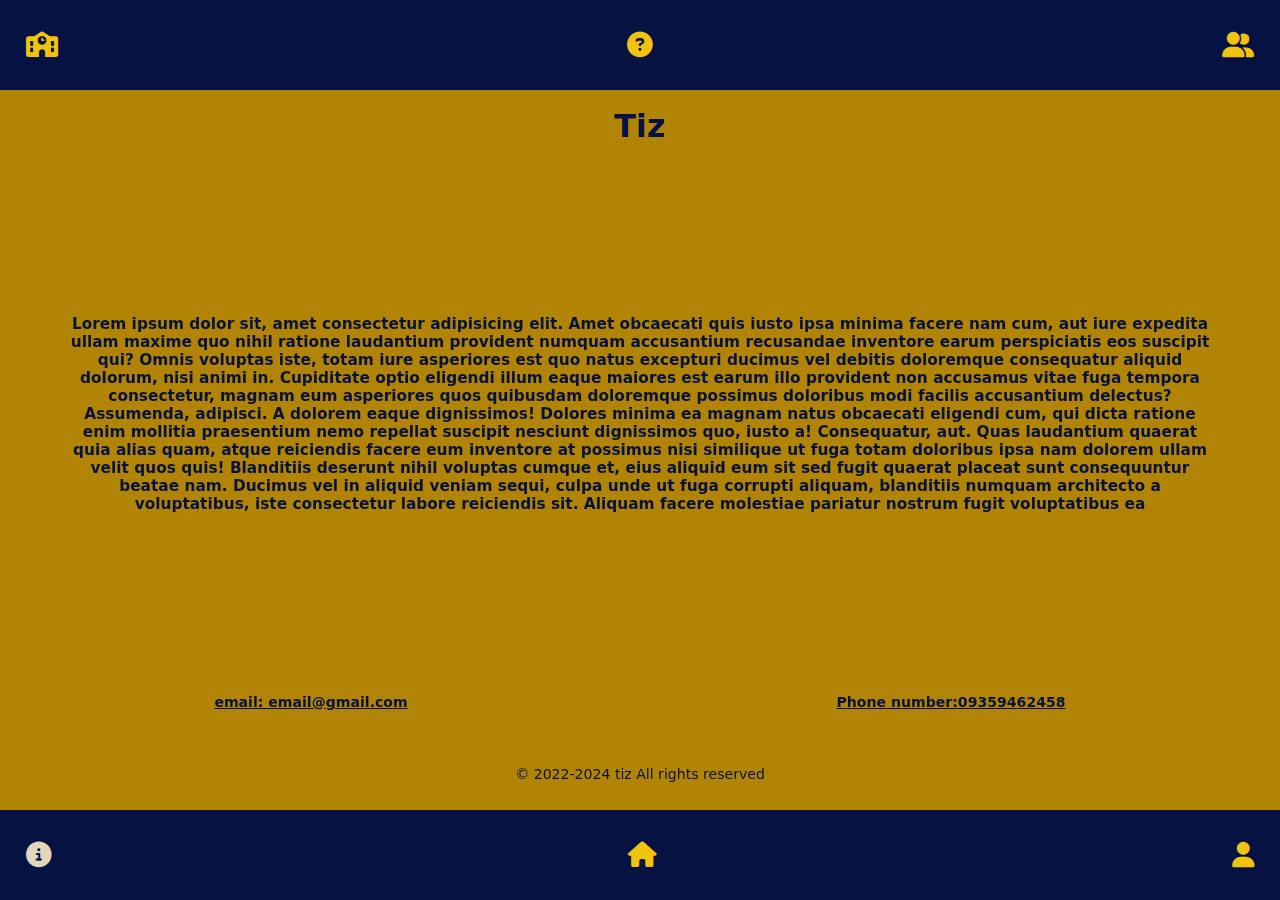
<file: assets/main/about/about.html>
<!DOCTYPE html>
<html lang="en">
<head>
    <meta charset="UTF-8">
    <meta name="viewport" content="width=device-width, initial-scale=1.0">
    <title>Tiz</title>
    <link rel="stylesheet" href="./style/about.css">
    
    <link rel="stylesheet" href="https://cdnjs.cloudflare.com/ajax/libs/font-awesome/6.5.2/css/all.min.css">
</head>
<body>
    <div class="gridContainer">
        <header>
            <nav>
                <li><i class="fa fa-school a"></i></li>
                <li><i class="fas fa-question-circle a"></i></li>
                <li><i class="fa fa-user-group a"></i></li>
            </nav>
        </header>
        <main>
            <h4>Tiz</h4>
            <p>Lorem ipsum dolor sit, amet consectetur adipisicing elit. Amet obcaecati quis iusto ipsa minima facere nam cum, aut iure expedita ullam maxime quo nihil ratione laudantium provident numquam accusantium recusandae inventore earum perspiciatis eos suscipit qui? Omnis voluptas iste, totam iure asperiores est quo natus excepturi ducimus vel debitis doloremque consequatur aliquid dolorum, nisi animi in. Cupiditate optio eligendi illum eaque maiores est earum illo provident non accusamus vitae fuga tempora consectetur, magnam eum asperiores quos quibusdam doloremque possimus doloribus modi facilis accusantium delectus? Assumenda, adipisci. A dolorem eaque dignissimos! Dolores minima ea magnam natus obcaecati eligendi cum, qui dicta ratione enim mollitia praesentium nemo repellat suscipit nesciunt dignissimos quo, iusto a! Consequatur, aut. Quas laudantium quaerat quia alias quam, atque reiciendis facere eum inventore at possimus nisi similique ut fuga totam doloribus ipsa nam dolorem ullam velit quos quis! Blanditiis deserunt nihil voluptas cumque et, eius aliquid eum sit sed fugit quaerat placeat sunt consequuntur beatae nam. Ducimus vel in aliquid veniam sequi, culpa unde ut fuga corrupti aliquam, blanditiis numquam architecto a voluptatibus, iste consectetur labore reiciendis sit. Aliquam facere molestiae pariatur nostrum fugit voluptatibus ea </p>
            <div>
                <button><a href="mailto:ahs63590@gmail.com">email: email@gmail.com</a></button>
                <button><a href="tel:+0999999999">Phone number:09359462458</a></button>
            </div>
            <span>© 2022-2024 tiz All rights reserved </span>
        </main>
        <footer>
            <nav>
                <li><i class="fa-solid fa-circle-info a"></i></li>
                <li><i class="fa-solid fa-home a"></i></li>
                <li><i class="fa-solid fa-user a"></i></li>
            </nav>
        </footer>
    </div>
    <script src="./script/about.js"></script>
</body>
</html>
</file>
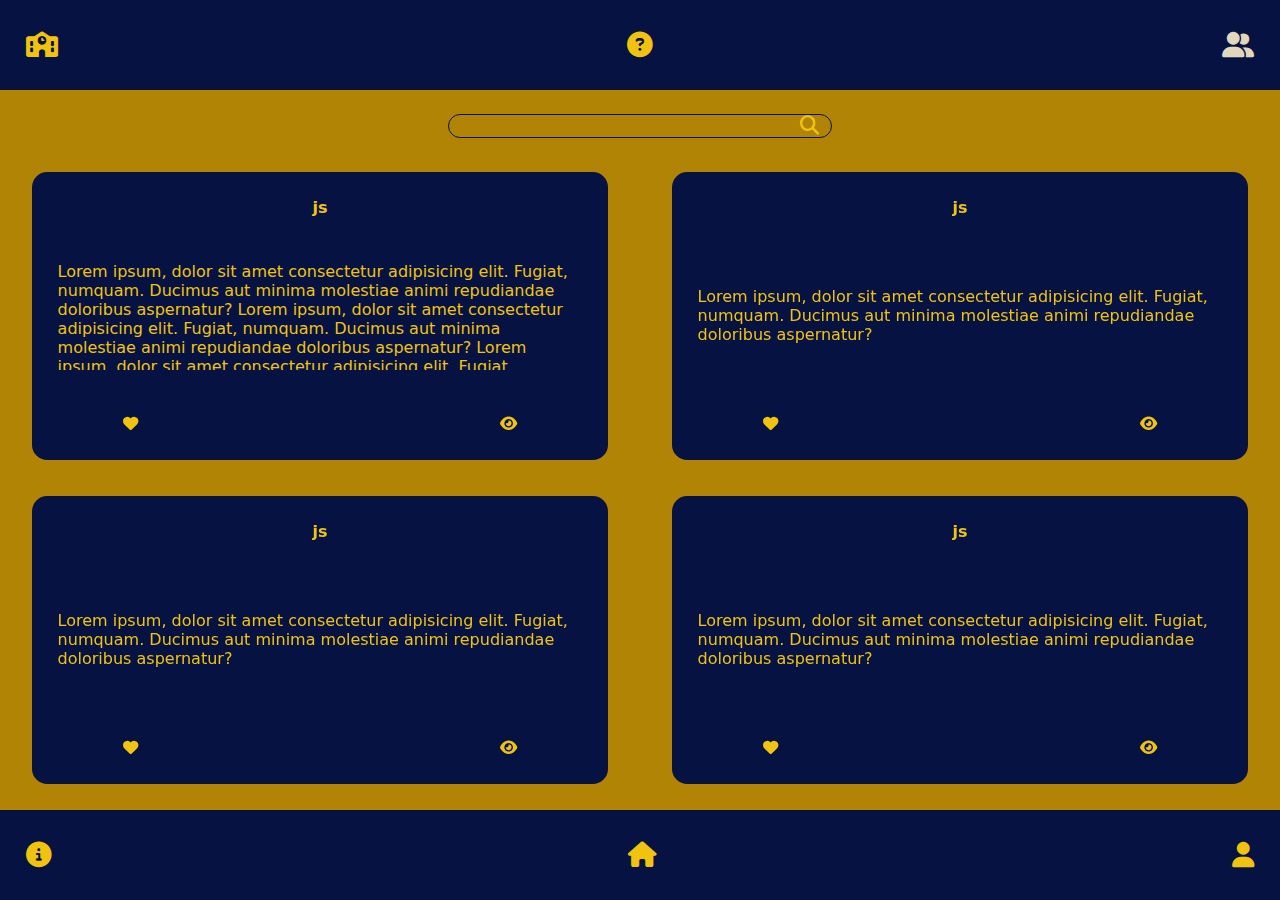
<file: assets/main/forum/forum.html>
<!DOCTYPE html>
<html lang="en">
<head>
    <meta charset="UTF-8">
    <meta name="viewport" content="width=device-width, initial-scale=1.0">
    <title>Tiz</title>
    <link rel="stylesheet" href="style/forum.css">
    <link rel="stylesheet" href="../../reset.css">
    <link rel="stylesheet" href="https://cdnjs.cloudflare.com/ajax/libs/font-awesome/6.5.2/css/all.min.css">
</head>
<body>
    <div class="gridContainer">
        <header>
            <nav>
                <li><i class="fa fa-school a"></i></li>
                <li><i class="fas fa-question-circle a"></i></li>
                <li><i class="fa fa-user-group a"></i></li>
            </nav>
        </header>
        <main>
            <div class="forumHead">
                <input type="text" spellcheck="false">
                <i class="fa fa-search"></i>
            </div >
            <div class="forumMain">
                <div class="qustCont">
                    <div class="qust">
                        <div class="QHeade">
                            <h4>js</h4>
                        </div>
                        <div class="QBody">
                            
                            <span>
                                Lorem ipsum, dolor sit amet consectetur adipisicing elit. Fugiat, numquam. Ducimus aut minima molestiae animi repudiandae doloribus aspernatur?
                                                                Lorem ipsum, dolor sit amet consectetur adipisicing elit. Fugiat, numquam. Ducimus aut minima molestiae animi repudiandae doloribus aspernatur?
                                Lorem ipsum, dolor sit amet consectetur adipisicing elit. Fugiat, numquam. Ducimus aut minima molestiae animi repudiandae doloribus aspernatur?
                                vLorem ipsum, dolor sit amet consectetur adipisicing elit. Fugiat, numquam. Ducimus aut minima molestiae animi repudiandae doloribus aspernatur?
                                Lorem ipsum, dolor sit amet consectetur adipisicing elit. Fugiat, numquam. Ducimus aut minima molestiae animi repudiandae doloribus aspernatur?
                                
                            </span>
                        </div>
                        <div class="QFooter">
                                <i class="fa fa-heart"></i>
                                <i class="fas fa-Message"></i>
                                <i class="fa fa-eye"></i>
                        </div>
                    </div>
                    <div class="qust">
                        <div class="QHeade">
                            <h4>js</h4>
                        </div>
                        <div class="QBody">
                            
                            <span>
                                Lorem ipsum, dolor sit amet consectetur adipisicing elit. Fugiat, numquam. Ducimus aut minima molestiae animi repudiandae doloribus aspernatur?
                            </span>
                        </div>
                        <div class="QFooter">
                                <i class="fa fa-heart"></i>
                                <i class="fas fa-Message"></i>
                                <i class="fa fa-eye"></i>
                        </div>
                    </div>
                    <div class="qust">
                        <div class="QHeade">
                            <h4>js</h4>
                        </div>
                        <div class="QBody">
                            
                            <span>
                                Lorem ipsum, dolor sit amet consectetur adipisicing elit. Fugiat, numquam. Ducimus aut minima molestiae animi repudiandae doloribus aspernatur?
                            </span>
                        </div>
                        <div class="QFooter">
                                <i class="fa fa-heart"></i>
                                <i class="fas fa-Message"></i>
                                <i class="fa fa-eye"></i>
                        </div>
                    </div>
                    <div class="qust">
                        <div class="QHeade">
                            <h4>js</h4>
                        </div>
                        <div class="QBody">
                            
                            <span>
                                Lorem ipsum, dolor sit amet consectetur adipisicing elit. Fugiat, numquam. Ducimus aut minima molestiae animi repudiandae doloribus aspernatur?
                            </span>
                        </div>
                        <div class="QFooter">
                                <i class="fa fa-heart"></i>
                                <i class="fas fa-Message"></i>
                                <i class="fa fa-eye"></i>
                        </div>
                    </div>
                </div>
                <div class="qustCont">
                    <div class="qust">
                        <div class="QHeade">
                            <h4>js</h4>
                        </div>
                        <div class="QBody">
                            
                            <span>
                                Lorem ipsum, dolor sit amet consectetur adipisicing elit. Fugiat, numquam. Ducimus aut minima molestiae animi repudiandae doloribus aspernatur?
                            </span>
                        </div>
                        <div class="QFooter">
                                <i class="fa fa-heart"></i>
                                <i class="fas fa-Message"></i>
                                <i class="fa fa-eye"></i>
                        </div>
                    </div>
                    <div class="qust">
                        <div class="QHeade">
                            <h4>js</h4>
                        </div>
                        <div class="QBody">
                            
                            <span>
                                Lorem ipsum, dolor sit amet consectetur adipisicing elit. Fugiat, numquam. Ducimus aut minima molestiae animi repudiandae doloribus aspernatur?
                            </span>
                        </div>
                        <div class="QFooter">
                                <i class="fa fa-heart"></i>
                                <i class="fas fa-Message"></i>
                                <i class="fa fa-eye"></i>
                        </div>
                    </div>
                    <div class="qust">
                        <div class="QHeade">
                            <h4>js</h4>
                        </div>
                        <div class="QBody">
                            
                            <span>
                                Lorem ipsum, dolor sit amet consectetur adipisicing elit. Fugiat, numquam. Ducimus aut minima molestiae animi repudiandae doloribus aspernatur?
                            </span>
                        </div>
                        <div class="QFooter">
                                <i class="fa fa-heart"></i>
                                <i class="fas fa-Message"></i>
                                <i class="fa fa-eye"></i>
                        </div>
                    </div>
                    <div class="qust">
                        <div class="QHeade">
                            <h4>js</h4>
                        </div>
                        <div class="QBody">
                            
                            <span>
                                
    vLorem ipsum, dolor sit amet consectetur adipisicing elit. Fugiat, numquam. Ducimus aut minima molestiae animi repudiandae doloribus aspernatur?

                            </span>
                        </div>
                        <div class="QFooter">
                                <i class="fa fa-heart"></i>
                                <i class="fas fa-Message"></i>
                                <i class="fa fa-eye"></i>
                        </div>
                    </div>
                </div>
            </div>
        </main>
        <footer>
            <nav>
                <li><i class="fa-solid fa-circle-info a"></i></li>
                <li><i class="fa-solid fa-home a"></i></li>
                <li><i class="fa-solid fa-user a"></i></li>
            </nav>
        </footer>
    </div>     
    <script src="./script/forum.js"></script>
</body>
</html>
</file>
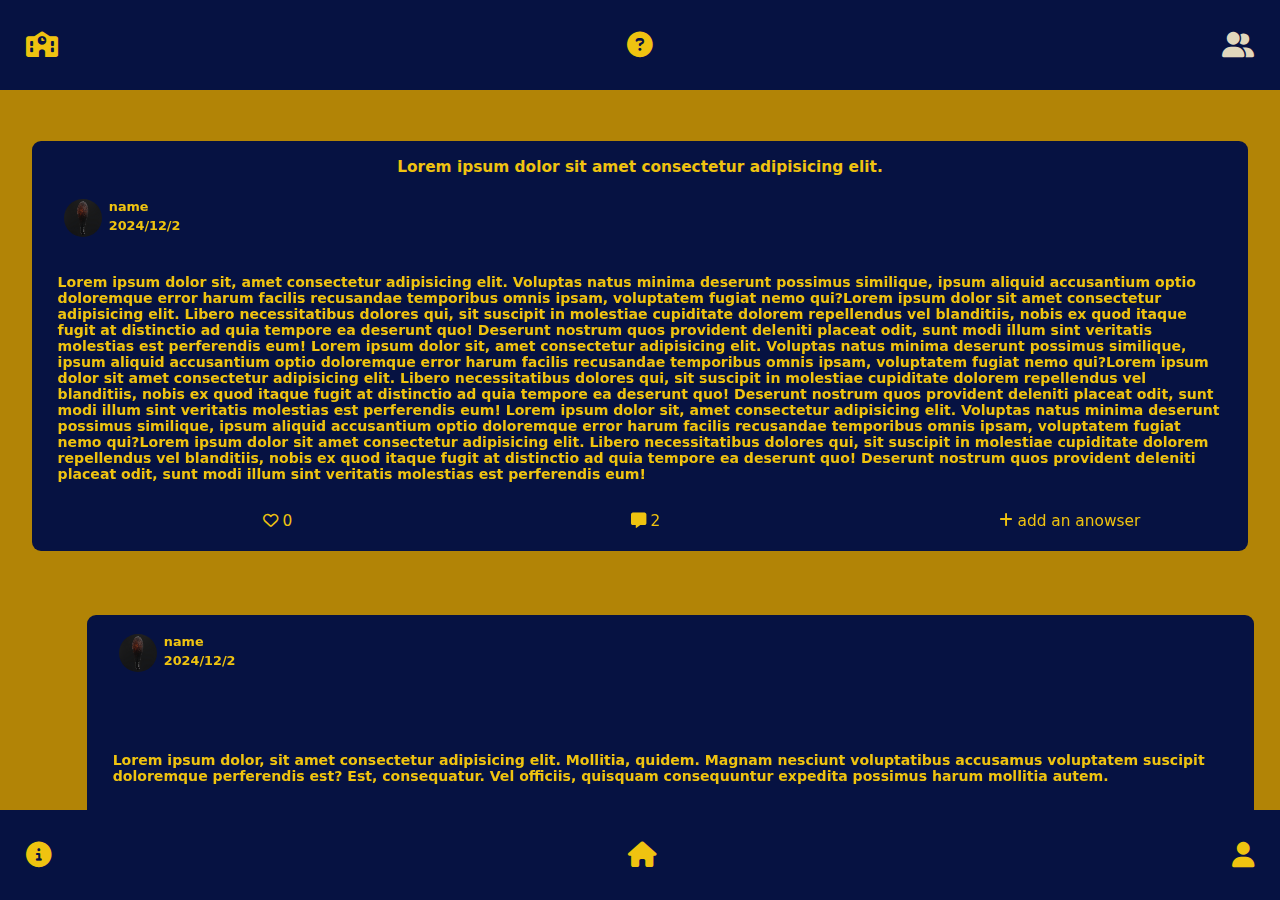
<file: assets/main/forum/forumQ.html>
<!DOCTYPE html>
<html lang="en">
<head>
    <meta charset="UTF-8">
    <meta name="viewport" content="width=device-width, initial-scale=1.0">
    <title>Tiz</title>
    <link rel="stylesheet" href="style/forumQ.css">
    <link rel="stylesheet" href="../../reset.css">
    <link rel="stylesheet" href="https://cdnjs.cloudflare.com/ajax/libs/font-awesome/6.5.2/css/all.min.css">
</head>
<body>
    <div class="gridContainer">
        <header>
            <nav>
                <li><i class="fa fa-school a"></i></li>
                <li><i class="fas fa-question-circle a"></i></li>
                <li><i class="fa fa-user-group a"></i></li>
            </nav>
        </header>
        <main> 
            <div class="qustCon">
                <div class="qustHead">
                    <div class="title">
                        Lorem ipsum dolor sit amet consectetur adipisicing elit.
                    </div>
                    <div class="prof">
                        <img src="../../static/pexels-rostislav-uzunov-5269530.jpg" alt="Profile pick">
                        <div>
                            <span class="name">name</span>
                            <span class="date">2024/12/2</span>
                        </div>
                    </div>
                </div>
                <div class="qustMain">
                    Lorem ipsum dolor sit, amet consectetur adipisicing elit. Voluptas natus minima deserunt possimus similique, ipsum aliquid accusantium optio doloremque error harum facilis recusandae temporibus omnis ipsam, voluptatem fugiat nemo qui?Lorem ipsum dolor sit amet consectetur adipisicing elit. Libero necessitatibus dolores qui, sit suscipit in molestiae cupiditate dolorem repellendus vel blanditiis, nobis ex quod itaque fugit at distinctio ad quia tempore ea deserunt quo! Deserunt nostrum quos provident deleniti placeat odit, sunt modi illum sint veritatis molestias est perferendis eum!
                    Lorem ipsum dolor sit, amet consectetur adipisicing elit. Voluptas natus minima deserunt possimus similique, ipsum aliquid accusantium optio doloremque error harum facilis recusandae temporibus omnis ipsam, voluptatem fugiat nemo qui?Lorem ipsum dolor sit amet consectetur adipisicing elit. Libero necessitatibus dolores qui, sit suscipit in molestiae cupiditate dolorem repellendus vel blanditiis, nobis ex quod itaque fugit at distinctio ad quia tempore ea deserunt quo! Deserunt nostrum quos provident deleniti placeat odit, sunt modi illum sint veritatis molestias est perferendis eum!
                    Lorem ipsum dolor sit, amet consectetur adipisicing elit. Voluptas natus minima deserunt possimus similique, ipsum aliquid accusantium optio doloremque error harum facilis recusandae temporibus omnis ipsam, voluptatem fugiat nemo qui?Lorem ipsum dolor sit amet consectetur adipisicing elit. Libero necessitatibus dolores qui, sit suscipit in molestiae cupiditate dolorem repellendus vel blanditiis, nobis ex quod itaque fugit at distinctio ad quia tempore ea deserunt quo! Deserunt nostrum quos provident deleniti placeat odit, sunt modi illum sint veritatis molestias est perferendis eum!
                </div>
                <div class="qustFooter">
                    <div>
                        <div>
                            <i class="far fa-heart"></i>
                            <span class="likcCount">0</span>
                        </div>                        
                    </div>
                    <div>
                        <div>
                            <i class="fa fa-message"></i>
                            <span class="messageCount">2</span>
                        </div>
                    </div>
                    <div>
                        <div>
                            <i class="fa fa-plus addNew" ></i>
                            <span  class="addNew">add an anowser</span>
                        </div>
                    </div>
                </div>
            </div>
            <div class="anowsers">
                <div class="anowCon">
                    <div class="anowHead">  
                        <div class="prof">
                            <img src="../../static/pexels-rostislav-uzunov-5269530.jpg" alt="Profile pick">
                            <div>
                                <span class="name">name</span>
                                <span class="date">2024/12/2</span>
                            </div>
                            
                        </div>
                    </div>
                    <div class="anowMain">
                        Lorem ipsum dolor, sit amet consectetur adipisicing elit. Mollitia, quidem. Magnam nesciunt voluptatibus accusamus voluptatem suscipit doloremque perferendis est? Est, consequatur. Vel officiis, quisquam consequuntur expedita possimus harum mollitia autem.
                    </div>
                    <div class="anowFooter">
                        <i class="far fa-heart"></i>
                        <span class="likcCount">0</span>
                    </div>
                </div>
                <div class="anowCon">
                    <div class="anowHead">  
                        <div class="prof">
                            <img src="../../static/pexels-rostislav-uzunov-5269530.jpg" alt="Profile pick">
                            <div>
                                <span class="name">name</span>
                                <span class="date">2024/12/2</span>
                            </div>                            
                        </div>
                    </div>
                    <div class="anowMain">
                        Lorem ipsum dolor, sit amet consectetur adipisicing elit. Mollitia, quidem. Magnam nesciunt voluptatibus accusamus voluptatem suscipit doloremque perferendis est? Est, consequatur. Vel officiis, quisquam consequuntur expedita possimus harum mollitia autem.
                        Lorem ipsum dolor, sit amet consectetur adipisicing elit. Mollitia, quidem. Magnam nesciunt voluptatibus accusamus voluptatem suscipit doloremque perferendis est? Est, consequatur. Vel officiis, quisquam consequuntur expedita possimus harum mollitia autem.

                        Lorem ipsum dolor, sit amet consectetur adipisicing elit. Mollitia, quidem. Magnam nesciunt voluptatibus accusamus voluptatem suscipit doloremque perferendis est? Est, consequatur. Vel officiis, quisquam consequuntur expedita possimus harum mollitia autem.
                        Lorem ipsum dolor, sit amet consectetur adipisicing elit. Mollitia, quidem. Magnam nesciunt voluptatibus accusamus voluptatem suscipit doloremque perferendis est? Est, consequatur. Vel officiis, quisquam consequuntur expedita possimus harum mollitia autem.
                    </div>
                    <div class="anowFooter">
                        <i class="far fa-heart"></i>
                        <span class="likcCount">0</span>
                    </div>
                </div>
                
            </div>
        </main>
        <footer>
            <nav>
                <li><i class="fa-solid fa-circle-info a"></i></li>
                <li><i class="fa-solid fa-home a"></i></li>
                <li><i class="fa-solid fa-user a"></i></li>
            </nav>
        </footer>
    </div>
    <div class="newAnow0" id="newAnow">
        <div>
            <i class="fa fa-close"></i>
        </div>
        
        <h4>Type your anowser</h4>
        <textarea id="" aria-atomic="false" placeholder="type..."></textarea>
        <button>Submit</button>
    </div>
    <script src="./script/forumQ.js"></script>
</body>
</html>
</file>
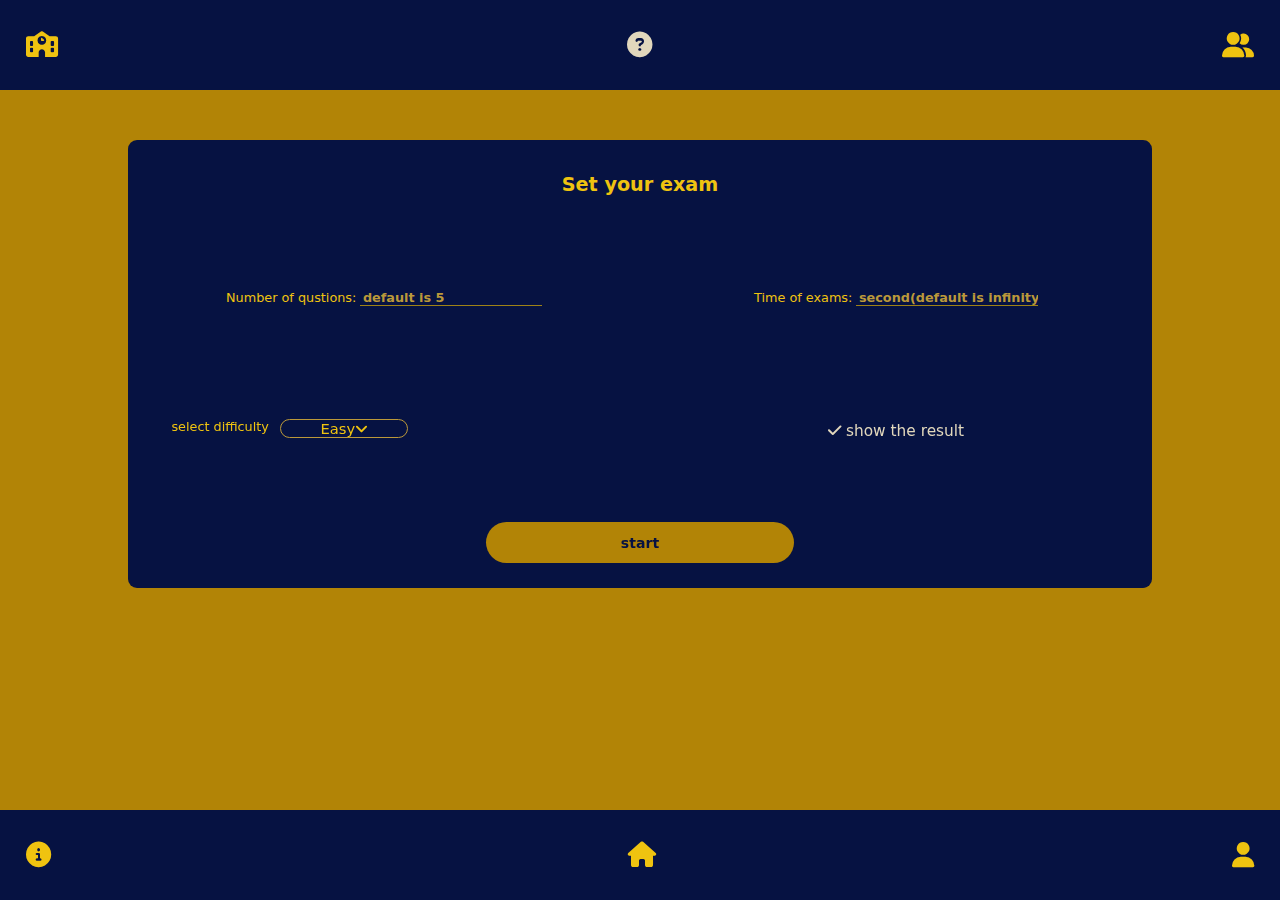
<file: assets/main/quiz/exam.html>
<!DOCTYPE html>
<html lang="en">
<head>
    <meta charset="UTF-8">
    <meta name="viewport" content="width=device-width, initial-scale=1.0">
    <title>Tiz</title>
    <link rel="stylesheet" href="./style/exam.css">
    <link rel="stylesheet" href="../../reset.css">
    <link rel="stylesheet" href="https://cdnjs.cloudflare.com/ajax/libs/font-awesome/6.5.2/css/all.min.css">
</head>
<body>
    <div class="gridContainer">
        <header>
            <nav>
                <li><i class="fa fa-school a"></i></li>
                <li><i class="fas fa-question-circle a"></i></li>
                <li><i class="fa fa-user-group a"></i></li>
            </nav>
        </header>
        <main>
            <div class="setting " id="setting">
                <div class="settingHead">
                    <h4>Set your exam</h4>
                </div>
                <div class="settingMain">
                    
                    <div>
                        <label for="qustNum" >Number of qustions: </label>
                        <input type="number" id="qustNum" placeholder="default is 5">
                    </div>
                    <div>
                        <label for="examTime">Time of exams: </label>
                        <input type="number" placeholder="second(default is infinity)">
                    </div>
                    <div class="dropDownCon">
                        
                        <div class="selectedValue">
                            <label for="">select difficulty</label>     
                            <span id="selectedValue">Easy<i class="fa fa-angle-down" id="angle"></i></span>
                        </div>
                        <div class="DisNo" id="values">
                            <div class="value">Easy</div>
                            <div class="value">Medium</div>
                            <div class="value">Hard</div>
                            <div class="value">Random</div>
                        </div>
                    </div>
                    <div>
                        <i class="fa fa-check desable"></i>
                        <span class="desable">show the result</span>
                    </div>
                </div>
                
                <div class="settingFooter">
                    <button id="settingBtn">start</button>
                </div>
            </div>
            <div class="out" id="examCon">
                <div >
                    <div class="qustCon ">
                        <div class="qust">
                            <h4>Lorem, ipsum dolor sit amet consectetur adipisicing.</h4>
                            <p>Lorem ipsum dolor sit amet consectetur adipisicing elit. Inventore voluptates distinctio neque doloremque, vel in eveniet sed, aliquid, aut iure vitae modi cum deleniti excepturi id totam a ratione! Voluptates.</p>
                        </div>
                        <div class="anowserCon">
                            <div class="anowser">Lorem, ipsum dolor sit amet consectetur adipisicing elit. Possimus, sequi.</div>
                            <div class="anowser">Lorem, ipsum dolor sit amet consectetur adipisicing elit. Maiores expedita voluptatem quos in, odio itaque esse.</div>
                            <div class="anowser">Lorem ipsum dolor sit amet, consectetur adipisicing elit.</div>
                            <div class="anowser">Lorem ipsum dolor sit amet.</div>
                        </div>
                    </div>
                    <button class="anowSub">submit</button>
                </div>
                <div>
                    <div class="qustCon">
                        <div class="qust">
                            <h4>Lorem, ipsum dolor sit amet consectetur adipisicing.</h4>
                            <p>Lorem ipsum dolor sit amet consectetur adipisicing elit. Inventore voluptates distinctio neque doloremque, vel in eveniet sed, aliquid, aut iure vitae modi cum deleniti excepturi id totam a ratione! Voluptates.</p>
                        </div>
                        <div class="anowserCon">
                            <div class="anowser">Lorem, ipsum dolor sit amet consectetur adipisicing elit. Possimus, sequi.</div>
                            <div class="anowser">Lorem, ipsum dolor sit amet consectetur adipisicing elit. Maiores expedita voluptatem quos in, odio itaque esse.</div>
                            <div class="anowser">Lorem ipsum dolor sit amet, consectetur adipisicing elit.</div>
                            <div class="anowser">Lorem ipsum dolor sit amet.</div>
                        </div>
                    </div>
                    <button class="anowSub">submit</button>
                </div>
                <div>
                    <div class="qustCon">
                        <div class="qust">
                            <h4>Lorem, ipsum dolor sit amet consectetur adipisicing.</h4>
                            <p>Lorem ipsum dolor sit amet consectetur adipisicing elit. Inventore voluptates distinctio neque doloremque, vel in eveniet sed, aliquid, aut iure vitae modi cum deleniti excepturi id totam a ratione! Voluptates.</p>
                        </div>
                        <div class="anowserCon">
                            <div class="anowser">Lorem, ipsum dolor sit amet consectetur adipisicing elit. Possimus, sequi.</div>
                            <div class="anowser">Lorem, ipsum dolor sit amet consectetur adipisicing elit. Maiores expedita voluptatem quos in, odio itaque esse.</div>
                            <div class="anowser">Lorem ipsum dolor sit amet, consectetur adipisicing elit.</div>
                            <div class="anowser">Lorem ipsum dolor sit amet.</div>
                        </div>
                    </div>
                    <button class="anowSub">submit</button>
                </div>
                <div>
                    <div class="qustCon">
                        <div class="qust">
                            <h4>Lorem, ipsum dolor sit amet consectetur adipisicing.</h4>
                            <p>Lorem ipsum dolor sit amet consectetur adipisicing elit. Inventore voluptates distinctio neque doloremque, vel in eveniet sed, aliquid, aut iure vitae modi cum deleniti excepturi id totam a ratione! Voluptates.</p>
                        </div>
                        <div class="anowserCon">
                            <div class="anowser">Lorem, ipsum dolor sit amet consectetur adipisicing elit. Possimus, sequi.</div>
                            <div class="anowser">Lorem, ipsum dolor sit amet consectetur adipisicing elit. Maiores expedita voluptatem quos in, odio itaque esse.</div>
                            <div class="anowser">Lorem ipsum dolor sit amet, consectetur adipisicing elit.</div>
                            <div class="anowser">Lorem ipsum dolor sit amet.</div>
                        </div>
                    </div>
                    <button class="anowSub">submit</button>
                </div>
                
            </div>
        </main>
        <footer>
            <nav>
                <li><i class="fa-solid fa-circle-info a"></i></li>
                <li><i class="fa-solid fa-home a"></i></li>
                <li><i class="fa-solid fa-user a"></i></li>
            </nav>
        </footer>
    </div>
    <script src="./script/exam.js"></script>
</body>
</html>
</file>
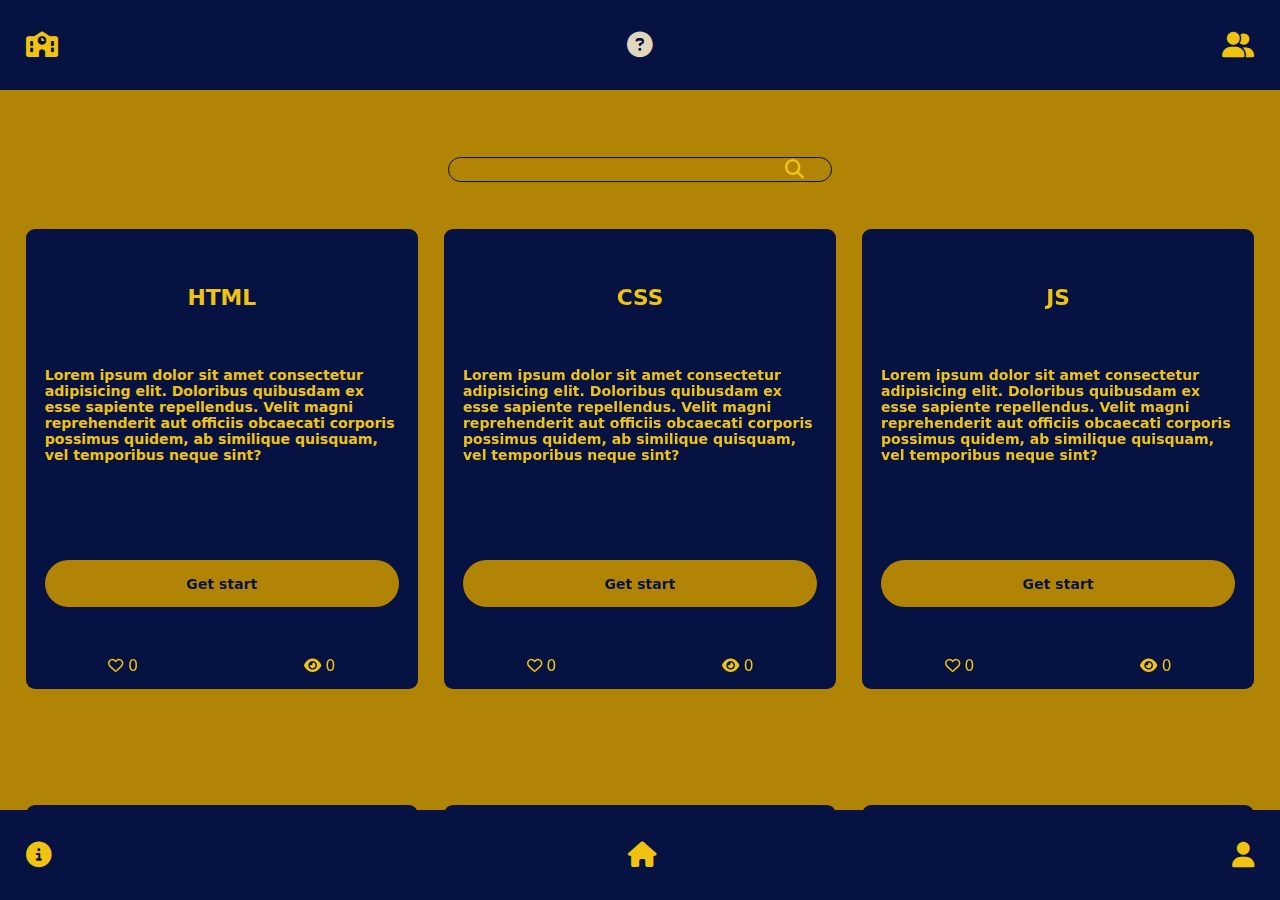
<file: assets/main/quiz/quiz.html>
<!DOCTYPE html>
<html lang="en">
<head>
    <meta charset="UTF-8">
    <meta name="viewport" content="width=device-width, initial-scale=1.0">
    <title>Tiz</title>
    <link rel="stylesheet" href="./style/quiz.css">
    <link rel="stylesheet" href="../../reset.css">
    <link rel="stylesheet" href="https://cdnjs.cloudflare.com/ajax/libs/font-awesome/6.5.2/css/all.min.css">
</head>
<body>
    <div class="gridContainer">
        <header>
            <nav>
                <li><i class="fa fa-school a"></i></li>
                <li><i class="fas fa-question-circle a"></i></li>
                <li><i class="fa fa-user-group a"></i></li>
            </nav>
        </header>
        <main>
            <div class="search">
                <input type="text" spellcheck="false">
                <i class="fa fa-search"></i>
            </div>
            <div class="Contents">
                <div class="perCon f">
                    <div class="per">
                        <div class="perHead"><h4>HTML</h4></div>
                        <div class="perMain">
                            <span>Lorem ipsum dolor sit amet consectetur adipisicing elit. Doloribus quibusdam ex esse sapiente repellendus. Velit magni reprehenderit aut officiis obcaecati corporis possimus quidem, ab similique quisquam, vel temporibus neque sint?</span>
                            <button class="go">Get start</button>
                        </div>
                        <div class="perFooter">
                                                    <div>
                                <i class="far fa-heart"></i>
                                <span class="likcCount">0</span>
                            </div>
                            <div>
                                <i class="fa fa-eye"></i>
                                <span>0</span>
                            </div>
                        </div>
                    </div>
                    <div class="per">
                        <div class="perHead"><h4>CSS</h4></div>
                        <div class="perMain">
                            <span>Lorem ipsum dolor sit amet consectetur adipisicing elit. Doloribus quibusdam ex esse sapiente repellendus. Velit magni reprehenderit aut officiis obcaecati corporis possimus quidem, ab similique quisquam, vel temporibus neque sint?</span>
                            <button class="go">Get start</button>
                        </div>
                        <div class="perFooter">
                                                    <div>
                                <i class="far fa-heart"></i>
                                <span class="likcCount">0</span>
                            </div>
                            <div>
                                <i class="fa fa-eye"></i>
                                <span>0</span>
                            </div>
                        </div>
                    </div>
                    <div class="per">
                        <div class="perHead"><h4>JS</h4></div>
                        <div class="perMain">
                            <span>Lorem ipsum dolor sit amet consectetur adipisicing elit. Doloribus quibusdam ex esse sapiente repellendus. Velit magni reprehenderit aut officiis obcaecati corporis possimus quidem, ab similique quisquam, vel temporibus neque sint?</span>
                            <button class="go">Get start</button>
                        </div>
                        <div class="perFooter">
                                                    <div>
                                <i class="far fa-heart"></i>
                                <span class="likcCount">0</span>
                            </div>
                            <div>
                                <i class="fa fa-eye"></i>
                                <span>0</span>
                            </div>
                        </div>
                    </div>
                </div>
                <div class="perCon">
                    <div class="per">
                        <div class="perHead"><h4>HTML</h4></div>
                        <div class="perMain">
                            <span>Lorem ipsum dolor sit amet consectetur adipisicing elit. Doloribus quibusdam ex esse sapiente repellendus. Velit magni reprehenderit aut officiis obcaecati corporis possimus quidem, ab similique quisquam, vel temporibus neque sint?</span>
                            <button class="go">Get start</button>
                        </div>
                        <div class="perFooter">
                                                    <div>
                                <i class="far fa-heart"></i>
                                <span class="likcCount">0</span>
                            </div>
                            <div>
                                <i class="fa fa-eye"></i>
                                <span>0</span>
                            </div>
                        </div>
                    </div>
                    <div class="per">
                        <div class="perHead"><h4>CSS</h4></div>
                        <div class="perMain">
                            <span>Lorem ipsum dolor sit amet consectetur adipisicing elit. Doloribus quibusdam ex esse sapiente repellendus. Velit magni reprehenderit aut officiis obcaecati corporis possimus quidem, ab similique quisquam, vel temporibus neque sint?</span>
                            <button class="go">Get start</button>
                        </div>
                        <div class="perFooter">
                                                    <div>
                                <i class="far fa-heart"></i>
                                <span class="likcCount">0</span>
                            </div>
                            <div>
                                <i class="fa fa-eye"></i>
                                <span>0</span>
                            </div>
                        </div>
                    </div>
                    <div class="per">
                        <div class="perHead"><h4>JS</h4></div>
                        <div class="perMain">
                            <span>Lorem ipsum dolor sit amet consectetur adipisicing elit. Doloribus quibusdam ex esse sapiente repellendus. Velit magni reprehenderit aut officiis obcaecati corporis possimus quidem, ab similique quisquam, vel temporibus neque sint?</span>
                            <button class="go">Get start</button>
                        </div>
                        <div class="perFooter">
                            <div>
                                <i class="far fa-heart"></i>
                                <span class="likcCount">0</span>
                            </div>
                            <div>
                                <i class="fa fa-eye"></i>
                                <span>0</span>
                            </div>
                            
                        </div>
                    </div>
                </div> 
            </div>
        </main>
        <footer>
            <nav>
                <li><i class="fa-solid fa-circle-info a"></i></li>
                <li><i class="fa-solid fa-home a"></i></li>
                <li><i class="fa-solid fa-user a"></i></li>
            </nav>
        </footer>
    </div>
    <script src="./script/quiz.js"></script>
</body>
</html>
</file>
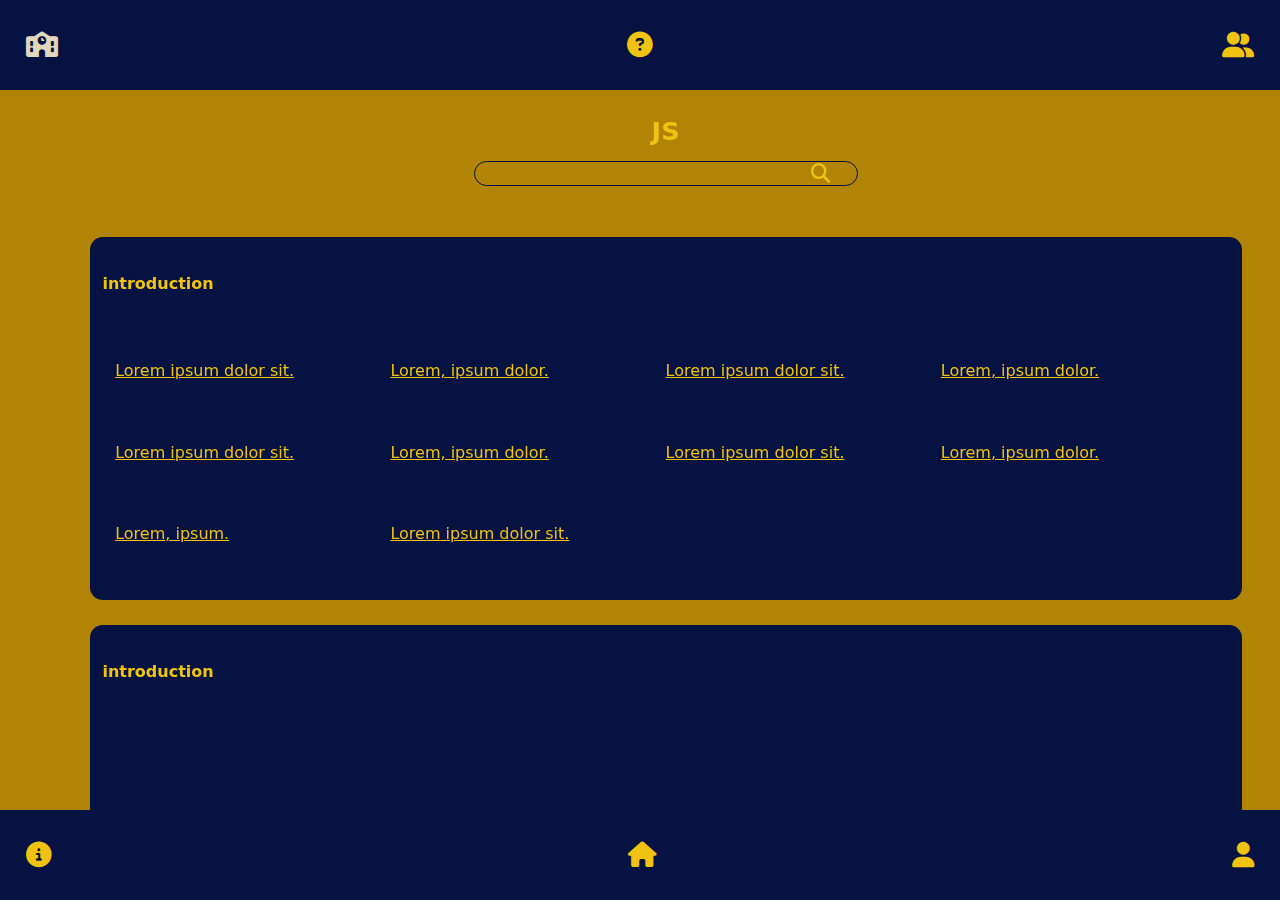
<file: assets/main/teach/content.html>
<!DOCTYPE html>
<html lang="en">
<head>
    <meta charset="UTF-8">
    <meta name="viewport" content="width=device-width, initial-scale=1.0">
    <title>Tiz</title>
    <link rel="stylesheet" href="./style/content.css">
    <link rel="stylesheet" href="../../reset.css">
    <link rel="stylesheet" href="https://cdnjs.cloudflare.com/ajax/libs/font-awesome/6.5.2/css/all.min.css">
</head>
<body>
    <div class="gridContainer">
        <header>
            <nav>
                <li><i class="fa fa-school a"></i></li>
                <li><i class="fas fa-question-circle a"></i></li>
                <li><i class="fa fa-user-group"></i></li>
            </nav>
        </header>
        <main>
            <div class="mainHead">
                <h4>JS</h4>
                <div class="search">
                    <input type="text">
                    <i class="fa fa-search"></i>
                </div>
            </div>
            <div class="mainBody">
                <div class="content">
                    <div class="contentHeader">
                        <h4>introduction</h4>
                    </div>
                    <div class="contentBody">
                        <span>Lorem ipsum dolor sit.</span>
                        <span>Lorem, ipsum dolor.</span>
                        <span>Lorem ipsum dolor sit.</span>
                        <span>Lorem, ipsum dolor.</span><span>Lorem ipsum dolor sit.</span>
                        <span>Lorem, ipsum dolor.</span>
                        <span>Lorem ipsum dolor sit.</span>
                        <span>Lorem, ipsum dolor.</span>

                        <span>Lorem, ipsum.</span>
                        <span>Lorem ipsum dolor sit.</span>
                    </div>
                </div>
                <div class="content">
                    <div class="contentHeader">
                        <h4>introduction</h4>
                    </div>
                    <div class="contentBody">
                        <span>Lorem ipsum dolor sit.</span>
                        <span>Lorem, ipsum dolor.</span>
                        <span>Lorem, ipsum.</span>
                        <span>Lorem ipsum dolor sit.</span>
                    </div>
                </div>
                <div class="content">
                    <div class="contentHeader">
                        <h4>introduction</h4>
                    </div>
                    <div class="contentBody">
                        <span>Lorem ipsum dolor sit.</span>
                        <span>Lorem, ipsum dolor.</span>
                        <span>Lorem, ipsum.</span>
                        <span>Lorem ipsum dolor sit.</span>
                    </div>
                </div>
                <div class="content">
                    <div class="contentHeader">
                        <h4>introduction</h4>
                    </div>
                    <div class="contentBody">
                        <span>Lorem ipsum dolor sit.</span>
                        <span>Lorem, ipsum dolor.</span>
                        <span>Lorem, ipsum.</span>
                        <span>Lorem ipsum dolor sit.</span>
                    </div>
                </div>
            </div>
        </main>
        <footer>
            <nav>
                <li><i class="fa-solid fa-circle-info a"></i></li>
                <li><i class="fa-solid fa-home a"></i></li>
                <li><i class="fa-solid fa-user a"></i></li>
            </nav>
        </footer>
    </div>
    <script src="./script/content.js"></script>
</body>
</html>
</file>
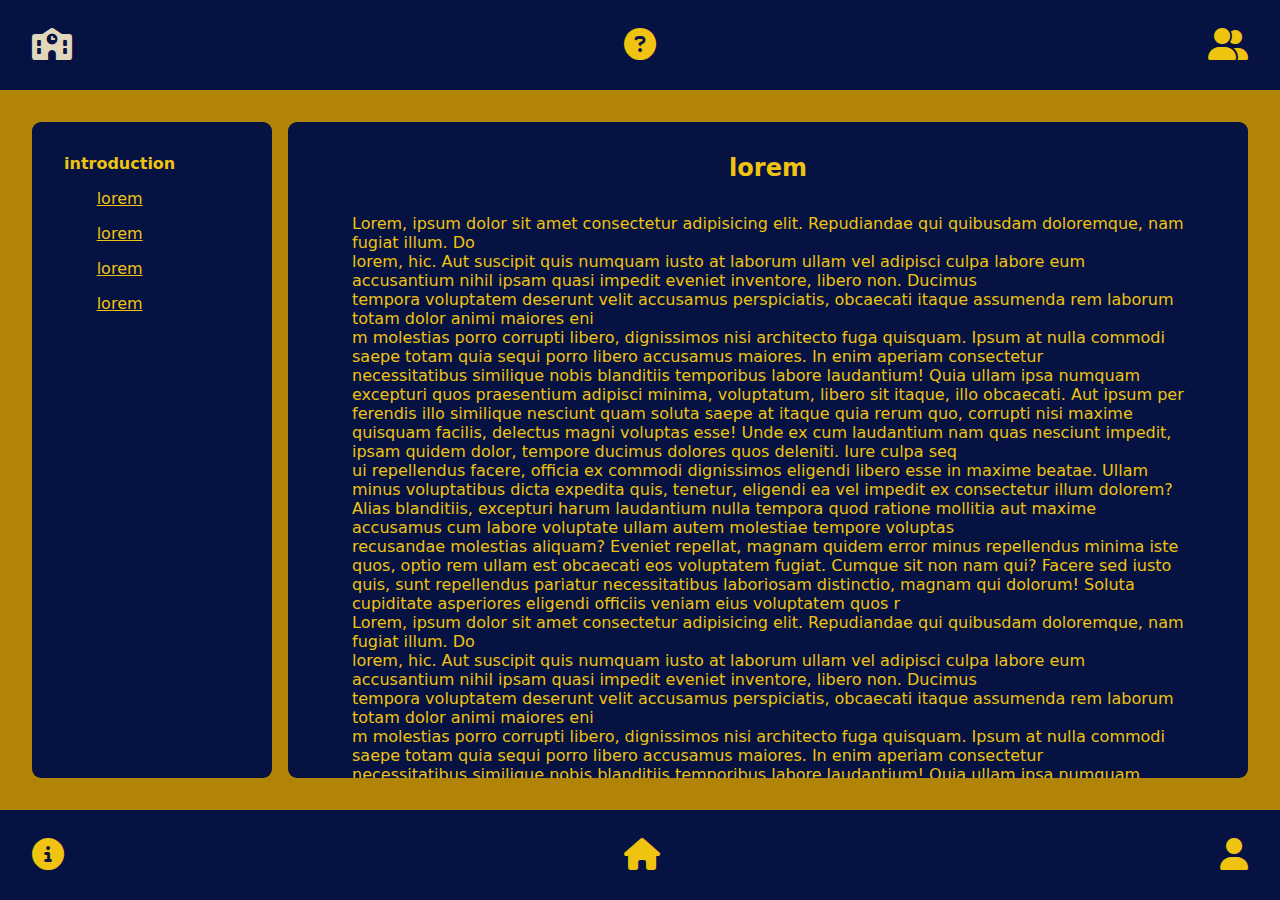
<file: assets/main/teach/subContent.html>
<!DOCTYPE html>
<html lang="en">
<head>
    <meta charset="UTF-8">
    <meta name="viewport" content="width=device-width, initial-scale=1.0">
    <title>Tiz</title>
    <link rel="stylesheet" href="./style/subContent.css">
    <link rel="stylesheet" href="../../reset.css">
    <link rel="stylesheet" href="https://cdnjs.cloudflare.com/ajax/libs/font-awesome/6.5.2/css/all.min.css">
</head>
<body>
    <div class="gridContainer">
        <header>
            <nav>
                <li><i class="fa fa-school a"></i></li>
                <li><i class="fas fa-question-circle a"></i></li>
                <li><i class="fa fa-user-group a"></i></li>
            </nav>
        </header>
        <main>
            <aside>
                <h4>introduction</h4>
                <span>lorem</span>
                <span>lorem</span><span>lorem</span>
                <span>lorem</span>
            </aside>
            <div class="mainBody">
                <h4>lorem</h4>
                <p>Lorem, ipsum dolor sit amet consectetur adipisicing elit. Repudiandae qui quibusdam doloremque, nam fugiat illum. Do <br> lorem, hic. Aut suscipit quis numquam iusto at laborum ullam vel adipisci culpa labore eum accusantium nihil ipsam quasi impedit eveniet inventore, libero non. Ducimus<br> tempora voluptatem deserunt velit accusamus perspiciatis, obcaecati itaque assumenda rem laborum totam dolor animi maiores eni<br>m molestias porro corrupti libero, dignissimos nisi architecto fuga quisquam. Ipsum at nulla commodi saepe totam quia sequi porro libero accusamus maiores. In enim aperiam consectetur<br> necessitatibus similique nobis blanditiis temporibus labore laudantium! Quia ullam ipsa numquam excepturi quos praesentium adipisci minima, voluptatum, libero sit itaque, illo obcaecati. Aut ipsum per<br>ferendis illo similique nesciunt quam soluta saepe at itaque quia rerum quo, corrupti nisi maxime quisquam facilis, delectus magni voluptas esse! Unde ex cum laudantium nam quas nesciunt impedit, ipsam quidem dolor, tempore ducimus dolores quos deleniti. Iure culpa seq<br>ui repellendus facere, officia ex commodi dignissimos eligendi libero esse in maxime beatae. Ullam minus voluptatibus dicta expedita quis, tenetur, eligendi ea vel impedit ex consectetur illum dolorem? Alias blanditiis, excepturi harum laudantium nulla tempora quod ratione mollitia aut maxime accusamus cum labore voluptate ullam autem molestiae tempore voluptas <br>recusandae molestias aliquam? Eveniet repellat, magnam quidem error minus repellendus minima iste quos, optio rem ullam est obcaecati eos voluptatem fugiat. Cumque sit non nam qui? Facere sed iusto quis, sunt repellendus pariatur necessitatibus laboriosam distinctio, magnam qui dolorum! Soluta cupiditate asperiores eligendi officiis veniam eius voluptatem quos r<br>Lorem, ipsum dolor sit amet consectetur adipisicing elit. Repudiandae qui quibusdam doloremque, nam fugiat illum. Do <br> lorem, hic. Aut suscipit quis numquam iusto at laborum ullam vel adipisci culpa labore eum accusantium nihil ipsam quasi impedit eveniet inventore, libero non. Ducimus<br> tempora voluptatem deserunt velit accusamus perspiciatis, obcaecati itaque assumenda rem laborum totam dolor animi maiores eni<br>m molestias porro corrupti libero, dignissimos nisi architecto fuga quisquam. Ipsum at nulla commodi saepe totam quia sequi porro libero accusamus maiores. In enim aperiam consectetur<br> necessitatibus similique nobis blanditiis temporibus labore laudantium! Quia ullam ipsa numquam excepturi quos praesentium adipisci minima, voluptatum, libero sit itaque, illo obcaecati. Aut ipsum per<br>ferendis illo similique nesciunt quam soluta saepe at itaque quia rerum quo, corrupti nisi maxime quisquam facilis, delectus magni voluptas esse! Unde ex cum laudantium nam quas nesciunt impedit, ipsam quidem dolor, tempore ducimus dolores quos deleniti. Iure culpa seq<br>ui repellendus facere, officia ex commodi dignissimos eligendi libero esse in maxime beatae. Ullam minus voluptatibus dicta expedita quis, tenetur, eligendi ea vel impedit ex consectetur illum dolorem? Alias blanditiis, excepturi harum laudantium nulla tempora quod ratione mollitia aut maxime accusamus cum labore voluptate ullam autem molestiae tempore voluptas <br>recusandae molestias aliquam? Eveniet repellat, magnam quidem error minus repellendus minima iste quos, optio rem ullam est obcaecati eos voluptatem fugiat. Cumque sit non nam qui? Facere sed iusto quis, sunt repellendus pariatur necessitatibus laboriosam distinctio, magnam qui dolorum! Soluta cupiditate asperiores eligendi officiis veniam eius voluptatem quos r<br>Lorem, ipsum dolor sit amet consectetur adipisicing elit. Repudiandae qui quibusdam doloremque, nam fugiat illum. Do <br> lorem, hic. Aut suscipit quis numquam iusto at laborum ullam vel adipisci culpa labore eum accusantium nihil ipsam quasi impedit eveniet inventore, libero non. Ducimus<br> tempora voluptatem deserunt velit accusamus perspiciatis, obcaecati itaque assumenda rem laborum totam dolor animi maiores eni<br>m molestias porro corrupti libero, dignissimos nisi architecto fuga quisquam. Ipsum at nulla commodi saepe totam quia sequi porro libero accusamus maiores. In enim aperiam consectetur<br> necessitatibus similique nobis blanditiis temporibus labore laudantium! Quia ullam ipsa numquam excepturi quos praesentium adipisci minima, voluptatum, libero sit itaque, illo obcaecati. Aut ipsum per<br>ferendis illo similique nesciunt quam soluta saepe at itaque quia rerum quo, corrupti nisi maxime quisquam facilis, delectus magni voluptas esse! Unde ex cum laudantium nam quas nesciunt impedit, ipsam quidem dolor, tempore ducimus dolores quos deleniti. Iure culpa seq<br>ui repellendus facere, officia ex commodi dignissimos eligendi libero esse in maxime beatae. Ullam minus voluptatibus dicta expedita quis, tenetur, eligendi ea vel impedit ex consectetur illum dolorem? Alias blanditiis, excepturi harum laudantium nulla tempora quod ratione mollitia aut maxime accusamus cum labore voluptate ullam autem molestiae tempore voluptas <br>recusandae molestias aliquam? Eveniet repellat, magnam quidem error minus repellendus minima iste quos, optio rem ullam est obcaecati eos voluptatem fugiat. Cumque sit non nam qui? Facere sed iusto quis, sunt repellendus pariatur necessitatibus laboriosam distinctio, magnam qui dolorum! Soluta cupiditate asperiores eligendi officiis veniam eius voluptatem quos r<br>Lorem, ipsum dolor sit amet consectetur adipisicing elit. Repudiandae qui quibusdam doloremque, nam fugiat illum. Do <br> lorem, hic. Aut suscipit quis numquam iusto at laborum ullam vel adipisci culpa labore eum accusantium nihil ipsam quasi impedit eveniet inventore, libero non. Ducimus<br> tempora voluptatem deserunt velit accusamus perspiciatis, obcaecati itaque assumenda rem laborum totam dolor animi maiores eni<br>m molestias porro corrupti libero, dignissimos nisi architecto fuga quisquam. Ipsum at nulla commodi saepe totam quia sequi porro libero accusamus maiores. In enim aperiam consectetur<br> necessitatibus similique nobis blanditiis temporibus labore laudantium! Quia ullam ipsa numquam excepturi quos praesentium adipisci minima, voluptatum, libero sit itaque, illo obcaecati. Aut ipsum per<br>ferendis illo similique nesciunt quam soluta saepe at itaque quia rerum quo, corrupti nisi maxime quisquam facilis, delectus magni voluptas esse! Unde ex cum laudantium nam quas nesciunt impedit, ipsam quidem dolor, tempore ducimus dolores quos deleniti. Iure culpa seq<br>ui repellendus facere, officia ex commodi dignissimos eligendi libero esse in maxime beatae. Ullam minus voluptatibus dicta expedita quis, tenetur, eligendi ea vel impedit ex consectetur illum dolorem? Alias blanditiis, excepturi harum laudantium nulla tempora quod ratione mollitia aut maxime accusamus cum labore voluptate ullam autem molestiae tempore voluptas <br>recusandae molestias aliquam? Eveniet repellat, magnam quidem error minus repellendus minima iste quos, optio rem ullam est obcaecati eos voluptatem fugiat. Cumque sit non nam qui? Facere sed iusto quis, sunt repellendus pariatur necessitatibus laboriosam distinctio, magnam qui dolorum! Soluta cupiditate asperiores eligendi officiis veniam eius voluptatem quos r<br> </p>
            </div>
        </main>
        <footer>
            <nav>
                <li><i class="fa-solid fa-circle-info a"></i></li>
                <li><i class="fa-solid fa-home a"></i></li>
                <li><i class="fa-solid fa-user a"></i></li>
            </nav>
        </footer>
    </div>
    <script src="./script/subContent.js"></script>
</body>
</html>
</file>
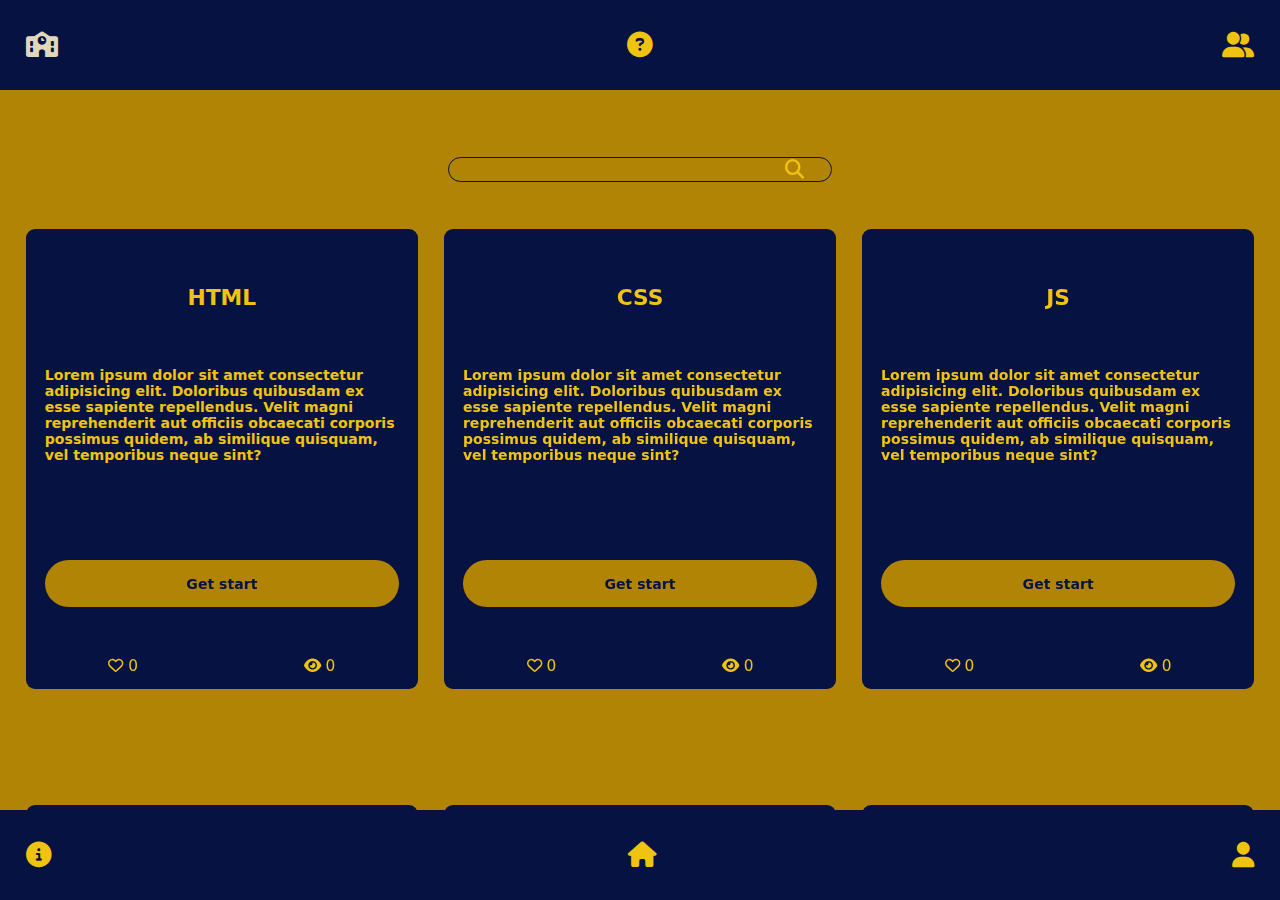
<file: assets/main/teach/teach.html>
<!DOCTYPE html>
<html lang="en">
<head>
    <meta charset="UTF-8">
    <meta name="viewport" content="width=device-width, initial-scale=1.0">
    <title>Tiz</title>
    <link rel="stylesheet" href="./style/teach.css">
    <link rel="stylesheet" href="../../reset.css">
    <link rel="stylesheet" href="https://cdnjs.cloudflare.com/ajax/libs/font-awesome/6.5.2/css/all.min.css">
</head>
<body>
    <div class="gridContainer">
        <header>
            <nav>
                <li><i class="fa fa-school a"></i></li>
                <li><i class="fas fa-question-circle a"></i></li>
                <li><i class="fa fa-user-group a"></i></li>
            </nav>
        </header>
        <main>
            <div class="search">
                <input type="text" spellcheck="false">
                <i class="fa fa-search"></i>
            </div>
            <div class="Contents">
                <div class="perCon f">
                    <div class="per">
                        <div class="perHead"><h4>HTML</h4></div>
                        <div class="perMain">
                            <span>Lorem ipsum dolor sit amet consectetur adipisicing elit. Doloribus quibusdam ex esse sapiente repellendus. Velit magni reprehenderit aut officiis obcaecati corporis possimus quidem, ab similique quisquam, vel temporibus neque sint?</span>
                            <button class="go">Get start</button>
                        </div>
                        <div class="perFooter">
                                                    <div>
                                <i class="far fa-heart"></i>
                                <span class="likcCount">0</span>
                            </div>
                            <div>
                                <i class="fa fa-eye"></i>
                                <span>0</span>
                            </div>
                        </div>
                    </div>
                    <div class="per">
                        <div class="perHead"><h4>CSS</h4></div>
                        <div class="perMain">
                            <span>Lorem ipsum dolor sit amet consectetur adipisicing elit. Doloribus quibusdam ex esse sapiente repellendus. Velit magni reprehenderit aut officiis obcaecati corporis possimus quidem, ab similique quisquam, vel temporibus neque sint?</span>
                            <button class="go">Get start</button>
                        </div>
                        <div class="perFooter">
                                                    <div>
                                <i class="far fa-heart"></i>
                                <span class="likcCount">0</span>
                            </div>
                            <div>
                                <i class="fa fa-eye"></i>
                                <span>0</span>
                            </div>
                        </div>
                    </div>
                    <div class="per">
                        <div class="perHead"><h4>JS</h4></div>
                        <div class="perMain">
                            <span>Lorem ipsum dolor sit amet consectetur adipisicing elit. Doloribus quibusdam ex esse sapiente repellendus. Velit magni reprehenderit aut officiis obcaecati corporis possimus quidem, ab similique quisquam, vel temporibus neque sint?</span>
                            <button class="go">Get start</button>
                        </div>
                        <div class="perFooter">
                                                    <div>
                                <i class="far fa-heart"></i>
                                <span class="likcCount">0</span>
                            </div>
                            <div>
                                <i class="fa fa-eye"></i>
                                <span>0</span>
                            </div>
                        </div>
                    </div>
                </div>
                <div class="perCon">
                    <div class="per">
                        <div class="perHead"><h4>HTML</h4></div>
                        <div class="perMain">
                            <span>Lorem ipsum dolor sit amet consectetur adipisicing elit. Doloribus quibusdam ex esse sapiente repellendus. Velit magni reprehenderit aut officiis obcaecati corporis possimus quidem, ab similique quisquam, vel temporibus neque sint?</span>
                            <button class="go">Get start</button>
                        </div>
                        <div class="perFooter">
                                                    <div>
                                <i class="far fa-heart"></i>
                                <span class="likcCount">0</span>
                            </div>
                            <div>
                                <i class="fa fa-eye"></i>
                                <span>0</span>
                            </div>
                        </div>
                    </div>
                    <div class="per">
                        <div class="perHead"><h4>CSS</h4></div>
                        <div class="perMain">
                            <span>Lorem ipsum dolor sit amet consectetur adipisicing elit. Doloribus quibusdam ex esse sapiente repellendus. Velit magni reprehenderit aut officiis obcaecati corporis possimus quidem, ab similique quisquam, vel temporibus neque sint?</span>
                            <button class="go">Get start</button>
                        </div>
                        <div class="perFooter">
                                                    <div>
                                <i class="far fa-heart"></i>
                                <span class="likcCount">0</span>
                            </div>
                            <div>
                                <i class="fa fa-eye"></i>
                                <span>0</span>
                            </div>
                        </div>
                    </div>
                    <div class="per">
                        <div class="perHead"><h4>JS</h4></div>
                        <div class="perMain">
                            <span>Lorem ipsum dolor sit amet consectetur adipisicing elit. Doloribus quibusdam ex esse sapiente repellendus. Velit magni reprehenderit aut officiis obcaecati corporis possimus quidem, ab similique quisquam, vel temporibus neque sint?</span>
                            <button class="go">Get start</button>
                        </div>
                        <div class="perFooter">
                            <div>
                                <i class="far fa-heart"></i>
                                <span class="likcCount">0</span>
                            </div>
                            <div>
                                <i class="fa fa-eye"></i>
                                <span>0</span>
                            </div>
                            
                        </div>
                    </div>
                </div> 
            </div>
        </main>
        <footer>
            <nav>
                <li><i class="fa-solid fa-circle-info a"></i></li>
                <li><i class="fa-solid fa-home a"></i></li>
                <li><i class="fa-solid fa-user a"></i></li>
            </nav>
        </footer>
    </div>
    <script src="./script/teach.js"></script>
</body>
</html>
</file>
<file: assets/main/about/style/about.css>
*{margin: 0;padding:0;box-sizing: border-box;font-family: system-ui, -apple-system, BlinkMacSystemFont, 'Segoe UI', Roboto, Oxygen, Ubuntu, Cantarell, 'Open Sans', 'Helvetica Neue', sans-serif;user-select: none;}
*{text-align: center;user-select: none;}
*::selection {background-color: #bb993a !important; }
*::placeholder {color: #bb993a; }
body{background-color: #b28406;color:#061242;}
a{color: #061242;}
:root{--small:10vh;--meduim:30vh;--large:50vh;}
.gridContainer{display: grid;grid-template-rows: 1fr 8fr 1fr ;width: 100vw;height: 100vh;position: fixed;top: 0;left: 0;}
nav{display: grid;width: 100%;height: 100%;grid-auto-flow: column;justify-content: space-between;align-items: center;list-style: none;padding: 0vw 2vw;font-size: 2vw;font-weight: 800;}
footer,header{background-color: #061242;color: #efc310 !important;}
.fa-circle-info{color: #e1d7bc !important;}
main{width: 100vw;height: 80vh;overflow-y: auto;overflow-x: hidden;display: grid;grid-template-rows: 1fr 7fr 1fr 1fr;align-items: center;}
main::-webkit-scrollbar{background: #061242;border-radius: 1vh;width: 0.5vw;padding: 0.5vw;position: relative;right: 0.5vw;}
main::-webkit-scrollbar-thumb{background: #061242;border-radius: 1vh;width: 0.5vw;padding: 0.5vw;position: relative;right: 0.5vw;}
main::-webkit-scrollbar-track{background: #b28406;border-radius: 1vh;width: 0.5vw;padding: 0.5vw;position: relative;right: 0.5vw;}
h4{font-size: 2.5vw;font-weight: 700;}
p{font-size: 1.2vw;font-weight: 600;padding: 5vw;}
main>div{display: grid ;grid-auto-flow: column;}
button{padding: 1.2vw 1vw;background-color: #b28406;border: none;outline: none;color: #061242;font-size: 1.1vw;font-weight: 700;align-content: center;height: max-content;}
span{font-size: 1.1vw;font-weight: 500;}
</file>
<file: assets/main/forum/style/forum.css>
*{text-align: center;user-select: none;}
*::selection {background-color: #bb993a !important; }
*::placeholder {color: #bb993a; }
body{background-color: #b28406;}
:root{--grid-row: 10fr 5fr 5fr;--grid-column:6fr 20fr;}
.gridContainer{display: grid;grid-template-rows: 1fr 8fr 1fr ;width: 100vw;height: 100vh;position: fixed;top: 0;left: 0;}
nav{display: grid;width: 100%;height: 100%;grid-auto-flow: column;justify-content: space-between;align-items: center;list-style: none;padding: 0vw 2vw;font-size: 2vw;font-weight: 800;}
footer,header{background-color: #061242;}
main{display: grid;align-items: center;grid-template-rows: 1fr 9fr;height: 80vh;}

.fa-user-group{color: #e1d7bc !important;}
.forumHead{display: grid;grid-auto-flow: column;justify-content: center;align-items: center;font-size: 1.5vw;}
.forumHead>.fa-search{grid-area: 1/14/1/19;padding-right:0  0.5vw;position: relative;left: 1.2vw;}

.forumHead>input{width: 30vw;background-color: transparent;border: none;outline: none;border: #061242 solid 0.1vh;text-align: left;padding: 0.3vw 2.8vw 0.3vw 0.8vw;font-size: 1vw;font-weight: 600;border-radius: 50.1vh;grid-area: 1/2/1/20;color: #061242 !important;}
.forumMain::-webkit-scrollbar{background: #061242;border-radius: 1.7vh;width: 0.5vw;padding: 0.5vw;position: relative;right: 0.5vw;}
.forumMain::-webkit-scrollbar-thumb{background: #061242;border-radius: 1.7vh;width: 0.5vw;padding: 0.5vw;position: relative;right: 0.5vw;}
.forumMain::-webkit-scrollbar-track{background: #b28406;border-radius: 1.7vh;width: 0.5vw;padding: 0.5vw;position: relative;right: 0.5vw;}
.forumMain{height: 100%;width: 100%;overflow-y: auto}
.forumMain>div{display: grid;grid-template-columns: 5fr 5fr ;grid-template-rows: 5fr 5fr;width: 100%;height:100%;gap: 1.5vw;padding: 0.75vw;justify-items: center;}
.qust{background-color: #061242;border-radius: 1.7vh;display: grid;height: 32vh;grid-template-rows:2fr 6fr 2fr;align-content: center;width: 45vw;}
.qust>div{height: 12vh;align-content: center;}
.QBody{text-align: left;padding: 0vw 2vw;overflow: hidden;}
.QFooter{display: grid;grid-auto-flow: column;justify-content: space-around;align-content: center;font-size: 1.2vw;}
</file>
<file: assets/main/forum/style/forumQ.css>
*{text-align: center;user-select: none;}
::-webkit-scrollbar{background: #061242;border-radius: 0.7vh;width: 0.5vw;padding: 0.5vw;}
::-webkit-scrollbar-thumb{background: #b28406;border-radius: 0.7vh;width: 0.5vw;padding: 0.5vw;}
::-webkit-scrollbar-track{background: #061242;border-radius: 0.7vh;width: 0.5vw;padding: 0.5vw;}
*::selection {background-color: #bb993a !important; }
*::placeholder {color: #bb993a; }
body{background-color: #b28406;}
:root{--grid-row: 10fr 5fr 5fr;--grid-column:6fr 20fr;}
.gridContainer{display: grid;grid-template-rows: 1fr 8fr 1fr ;width: 100vw;height: 100vh;position: fixed;top: 0;left: 0;}
nav{display: grid;width: 100%;height: 100%;grid-auto-flow: column;justify-content: space-between;align-items: center;list-style: none;padding: 0vw 2vw;font-size: 2vw;font-weight: 800;}
footer,header{background-color: #061242;}
main{display: grid;width: 100%;height: 100%;overflow-x:hidden ;overflow-y: auto;align-items: center;justify-items: center;gap: 1vw;transition: filter 300ms;}
main::-webkit-scrollbar{background: #061242;border-radius: 0.7vh;width: 0.5vw;padding: 0.5vw;position: relative;right: 0.5vw;}
main::-webkit-scrollbar-thumb{background: #061242;border-radius: 0.7vh;width: 0.5vw;padding: 0.5vw;position: relative;right: 0.5vw;}
main::-webkit-scrollbar-track{background: #b28406;border-radius: 0.7vh;width: 0.5vw;padding: 0.5vw;position: relative;right: 0.5vw;}
.qustCon{display: grid;background-color: #061242;width: 95%;height: 80%;border-radius: 1.0vh;grid-template-rows: 2fr 7fr 1fr; }
.qustHead{display: grid;grid-template-rows: 5fr 5fr;padding: 0vw 2vw ;}
.title{font-size: 1.2vw;font-weight: 700;align-content: center;}
.prof{display:grid;justify-content: start;grid-auto-flow: column;gap: 0.5vw;padding: 0.5vw ;}
.prof>div{display: grid;justify-items: start;font-size: 1vw;font-weight: 600;}
.qustMain,.anowMain{align-content: center;text-align: left;padding: 1vw 2vw;font-size: 1.1vw;font-weight: 600;overflow: auto; }
.qustMain::-webkit-scrollbar{display: none !important;}
.qustFooter{display: grid;grid-auto-flow: column;font-size: 1.2vw;}
.qustFooter>div>div{position: relative;left: 4.8vw;}
.anowsers{display: grid;align-items: center;justify-items: end;gap: 0.75vw;height: 100%;width: 100%;padding: 0vw 2vw 1vw 2vw; }
.anowCon{display: grid;background-color: #061242;width: 95%;height: 100%;border-radius: 1.0vh;grid-template-rows: 2fr 7fr 1fr;padding-top: 1vw;}
.anowHead{display: grid;padding: 0vw 2vw ;}
.fa-user-group{color: #e1d7bc !important;}  
.anowFooter{font-size: 1.3vw;}
img{width: 3vw;height: 3vw;border-radius: 5.0vh;}
.newAnow{animation: feadIn 400ms linear 0s 1 normal forwards;position: fixed;top: 12.5%;left: 12.5%;width: 75vw;height: 75vh;background-color: #061242;border-radius: 1.0vh;display: grid;grid-template-rows: 1fr 1fr 6fr 2fr;justify-items: center;align-items: center;}
.newAnow>div{width: 100%;text-align: right;padding-right: 2vw;font-size: 2vw;}
.newAnow>h4{font-size: 1.5vw;font-weight: 700;}
.newAnow>textarea{resize: none;background-color: #061242;width: 80%;height: 80%;text-align: left;padding: 2vw;font-size: 1vw;font-weight: 600;border-radius: 0.7vh;outline: none;border: #bb993a solid 0.1vh;}
.mainBlur{filter: blur(1.5vh);}
.newAnow>button{padding: 0.75vw 3vw;background-color: #b28406;border: none;outline: none;border-radius: 2vw;color: #061242;font-size: 1.1vw;font-weight: 700;}
.newAnow0{animation: feadOut 300ms linear 0s 1 normal forwards;;display: none;}
@keyframes feadIn {0%{opacity: 0;}100%{opacity: 1;}}
@keyframes feadOut {0%{opacity: 1;z-index: 1;}100%{opacity: 0;display: none;z-index: 0;}}
</file>
<file: assets/main/quiz/style/exam.css>
*{text-align: center;user-select: none;}
*::selection {background-color: #bb993a !important; }
*::placeholder {color: #bb993a; }
body{background-color: #b28406;}
:root{--grid-row: 10fr 5fr 5fr;--grid-column:6fr 20fr;}
.gridContainer{display: grid;grid-template-rows: 1fr 8fr 1fr ;width: 100vw;height: 100vh;position: fixed;top: 0;left: 0;}
nav{display: grid;width: 100%;height: 100%;grid-auto-flow: column;justify-content: space-between;align-items: center;list-style: none;padding: 0vw 2vw;font-size: 2vw;font-weight: 800;}
footer,header{background-color: #061242;}
.fa-question-circle{color: #e1d7bc !important;}
main{display: grid;align-items: center;justify-content: center;}
.settingHead{height: 100%;font-size: 1.5vw;align-content: center;}
.setting{animation: feadIn 300ms linear 0s 1 normal forwards;}
.setting,.settingOut{display: grid;background-color: #061242;border-radius: 1.0vh;width: 80vw;height: 35vw;grid-template-rows: 2fr 6fr 2fr;align-items: center;position: fixed;top: 15.5%;left: 10%;z-index: 1;}
.settingOut{animation: feadOut 500ms linear 0s 1 normal forwards;}
.settingMain{display: grid;justify-items: center;grid-template-columns: 5fr 5fr;grid-template-rows: 5fr 5fr;align-items: center;height: 100%;}
.dropDownCon{width: 10vw;height: 4vh;justify-items: center;position: relative;left: 2.2vw;}
.selectedValue{padding: 0.5vw 0vw;font-size: 1.15vw;display: grid;grid-auto-flow: column;}
.selectedValue>span{width: 10vw;background-color: #061242;border-radius: 25vw 25vw;border: #bb993a solid 0.2px;position: relative;right: 10.3vw;}
.selectedValue>label{width: 10vw;position: relative;right: 10vw;}
.DisNo{display: none;}
input{border: none;border-bottom: solid #ba970ed9 0.1px;grid-area: 1/1/1/1;outline: none;text-align: left;font-weight: 600;font-size: 1vw;background-color: transparent;padding-left: 0.2vw;}    
label{font-size: 1vw;}
input::-webkit-outer-spin-button,input::-webkit-inner-spin-button {-webkit-appearance: none;margin: 0;}
input[type=number] {-moz-appearance: textfield; background-color: tr;}
.desable{color: #e1d7bc !important;transition: all 300ms;font-size: 1.2vw;}
.act{color:#efc310 !important;font-size: 1.2vw;}
.values0{position: relative;animation: dropUp 300ms linear 0s 1 normal forwards !important;}
.values{position: relative;animation: dropDown 300ms linear 0s 1 normal forwards !important ;}
.value{width: 10vw;;position: relative;font-size: 1.15vw;background-color: #06124243;border-radius:2.5px ;margin: 0.1vw;border: #bb993a solid 0.2px;  }
.settingFooter{display: grid;align-items: center;justify-items: center;height: 100%;}
.settingFooter>button{padding: 1vw 1vw;background-color: #b28406;border: none;outline: none;border-radius: 2vw;color: #061242;font-size: 1.1vw;font-weight: 700;align-content: center;height: max-content;width: 30%;}

.out{display: none;}
.examCon,.examOut{animation: feadIn 600ms linear 0s 1 normal forwards;display: grid;grid-template-columns: 1fr;width: 100Vw;height: 80vh;overflow-y: scroll;overflow-x: hidden;gap: 2vw;padding: 1.2vw 4vw;align-items: center;}

.examCon::-webkit-scrollbar{background: #061242;border-radius: 0.7px;width: 0.5vw;padding: 0.5vw;position: relative;right: 0.5vw;}
.examCon::-webkit-scrollbar-thumb{background: #061242;border-radius: 0.7px;width: 0.5vw;padding: 0.5vw;position: relative;right: 0.5vw;}
.examCon::-webkit-scrollbar-track{background: #b28406;border-radius: 0.7px;width: 0.5vw;padding: 0.5vw;position: relative;right: 0.5vw;}
.examCon>div{background-color: #061242;border-radius: 1.0vh;display: grid;grid-template-rows: 8fr 2fr;justify-items: center;align-items: center;}
.examCon>div>button{padding: 1vw 1vw;background-color: #b28406;border: none;outline: none;border-radius: 2vw;color: #061242;font-size: 1.1vw;font-weight: 700;align-content: center;height: max-content;width: 30%;}
.qustCon{display: grid;height: 60vh;grid-template-columns: 5fr 5fr;}
.qust{display: grid;grid-template-rows: 2fr 8fr;align-items: center;height: 100%;justify-items: left;padding: 1vw;}
.qust>p{padding: 1vw;align-content: start !important;height: 100%;text-align: left;font-size: 1vw;}
.qust>h4{font-size: 1.2vw;}
.anowserCon{display: grid;align-content:space-around;height: 100%;}
.anowser{width: 80%;border: #b28406 solid 0.2vh;border-radius: 0.5vh;padding: 1vw;font-size: 1vw;}

@keyframes dropDown{0%{display: none;top: 2vh;opacity: 0;}100%{top: 0vh;opacity: 1;}}
@keyframes dropUp{0%{display: unset !important;position: relative;top: 0vh;opacity: 1;}90%{opacity: 0;}100%{opacity: 0; top: 2vh;display: none !important;  }}
@keyframes feadIn {0%{opacity: 0;}100%{opacity: 1;}}
@keyframes feadOut {0%{opacity: 1;}100%{opacity: 0;display: none;}}
</file>
<file: assets/main/quiz/style/quiz.css>
*{text-align: center;user-select: none;}
*::selection {background-color: #bb993a !important; }
*::placeholder {color: #bb993a; }
body{background-color: #b28406;}
:root{--grid-row: 10fr 5fr 5fr;--grid-column:6fr 20fr;}
.gridContainer{display: grid;grid-template-rows: 1fr 8fr 1fr ;width: 100vw;height: 100vh;position: fixed;top: 0;left: 0;}
nav{display: grid;width: 100%;height: 100%;grid-auto-flow: column;justify-content: space-between;align-items: center;list-style: none;padding: 0vw 2vw;font-size: 2vw;font-weight: 800;}
footer,header{background-color: #061242;}
.fa-question-circle{color: #e1d7bc !important;}

main{width: 100vw;height: 80vh;overflow-y: auto;overflow-x: hidden;display: grid;grid-template-rows: 2fr 8fr;}
main::-webkit-scrollbar{background: #061242;border-radius: 0.7vh;width: 0.5vw;padding: 0.5vw;position: relative;right: 0.5vw;}
main::-webkit-scrollbar-thumb{background: #061242;border-radius: 0.7vh;width: 0.5vw;padding: 0.5vw;position: relative;right: 0.5vw;}
main::-webkit-scrollbar-track{background: #b28406;border-radius: 0.7vh;width: 0.5vw;padding: 0.5vw;position: relative;right: 0.5vw;}
.search{display: grid;grid-auto-flow: column;justify-content: center;align-items: center;font-size: 1.5vw;padding-top: 1.7vh;position: static;width: 100vw;}

.search>.fa-search{grid-area: 1/14/1/19;padding-right:0  0.5vw;position: relative;left: 1.2vw;position: static;top: 10vh;left: 35vw;}
.search>input{width: 30vw;background-color: transparent;border: none;outline: none;border: #061242 solid 0.2vh;text-align: left;padding: 0.3vw 3.7vw 0.3vw 0.8vw;font-size: 1vw;font-weight: 600;border-radius: 5.0vh;grid-area: 1/2/1/20;color: #061242 !important;position: static;top: 10vh;left: 35vw;z-index: 10}
.perCon{display: grid;grid-template-columns: 3fr 3fr 3fr;width: 100vw;height: 100%;gap: 2vw;align-items: center;justify-items: center;padding: 0vw 2vw;position: relative;bottom: 7vh;}
.per{background-color: #061242;height: 80%;width: 100%;border-radius: 1.0vh;display: grid;grid-template-rows: 3fr 6fr 1fr;align-items: center;}
.perHead{font-size: 1.7vw;font-weight: 700;height: 100%;align-content: center;}
.perMain{font-size: 1.1vw;font-weight: 600;padding: 0vw 1.5vw;display: grid;grid-template-rows: 7fr 3fr;height: 100%;}
.perMain>span{text-align: left;align-content: start;overflow-y: auto;overflow-x: hidden;}
.perMain>span::-webkit-scrollbar{display: none;}
.perMain>button{padding: 1.2vw 1vw;background-color: #b28406;border: none;outline: none;border-radius: 2vw;color: #061242;font-size: 1.1vw;font-weight: 700;align-content: center;height: max-content;}
.perFooter{display: grid;grid-auto-flow: column;justify-content: space-around;font-size: 1.2vw;}
</file>
<file: assets/main/teach/style/content.css>
*{text-align: center;user-select: none;}
*::selection {background-color: #bb993a !important; }
*::placeholder {color: #bb993a; }
body{background-color: #b28406;}
:root{--small:10vh;--meduim:30vh;--large:50vh;}
.gridContainer{display: grid;grid-template-rows: 1fr 8fr 1fr ;width: 100vw;height: 100vh;position: fixed;top: 0;left: 0;}
nav{display: grid;width: 100%;height: 100%;grid-auto-flow: column;justify-content: space-between;align-items: center;list-style: none;padding: 0vw 2vw;font-size: 2vw;font-weight: 800;}
footer,header{background-color: #061242;}
.fa-school{color: #e1d7bc !important;}
main{width: 100vw;height: 80vh;overflow-y: auto;overflow-x: hidden;display: grid;grid-template-rows: 1fr 9fr;}
main::-webkit-scrollbar{background: #061242;border-radius: 0.7vh;width: 0.5vw;padding: 0.5vw;position: relative;right: 0.5vw;}
main::-webkit-scrollbar-thumb{background: #061242;border-radius: 0.7vh;width: 0.5vw;padding: 0.5vw;position: relative;right: 0.5vw;}
main::-webkit-scrollbar-track{background: #b28406;border-radius: 0.7vh;width: 0.5vw;padding: 0.5vw;position: relative;right: 0.5vw;}

.search{display: grid;grid-auto-flow: column;justify-content: center;align-items: center;font-size: 1.5vw;padding-top: 1.7vh;position: static;width: 100vw;}
.search>.fa-search{grid-area: 1/14/1/19;padding-right:0  0.5vw;position: relative;left: 1.2vw;position: static;top: 10vh;left: 35vw;}
.search>input{width: 30vw;background-color: transparent;border: none;outline: none;border: #061242 solid 0.2vh;text-align: left;padding: 0.3vw 3.7vw 0.3vw 0.8vw;font-size: 1vw;font-weight: 600;border-radius: 2vh;grid-area: 1/2/1/20;color: #061242 !important;position: static;top: 10vh;left: 35vw;z-index: 10}
.mainHead{display: grid;font-size: 2vw;font-weight: 700;padding: 2vw;}
.mainBody{width: 100%;align-items: center;justify-items: center;gap: 2vw;display: grid;height: 100%;padding: 2vw;}
.content{background-color: #061242;display: grid;grid-template-rows: 2fr 8fr;width: 90%;height: max-content;border-radius: 1vw;align-items: center;justify-items: left;padding: 1vw;}
.contentBody{display: grid;grid-template-columns: 2fr 2fr 2fr 2fr;width: 100% !important;align-content:space-around ;justify-content: space-around;height: var(--meduim);padding: 1vw;}
.contentBody span{text-align: left;text-decoration: underline; }
</file>
<file: assets/main/teach/style/subContent.css>
*{text-align: center;user-select: none;}
*::selection {background-color: #bb993a !important; }
*::placeholder {color: #bb993a; }
body{background-color: #b28406;}
:root{--small:10vh;--meduim:30vh;--large:50vh;}
.gridContainer{display: grid;grid-template-rows: 1fr 8fr 1fr ;width: 100vw;height: 100vh;position: fixed;top: 0;left: 0;}
nav{display: grid;width: 100%;height: 100%;grid-auto-flow: column;justify-content: space-between;align-items: center;list-style: none;padding: 0rem 2rem;font-size: 2rem;font-weight: 800;}
footer,header{background-color: #061242;}
.fa-school{color: #e1d7bc !important;}
main{width: 100vw;height: 80vh;display: grid;grid-template-columns: 2fr 8fr;padding: 2rem;gap: 1rem;}

.mainBody::-webkit-scrollbar{background: #061242;border-radius: 7vh;width: 0.5rem;padding: 0.5rem;position: relative;right: 0.5rem;}
.mainBody::-webkit-scrollbar-thumb{background: #061242cb;border-radius: 7vh;width: 0.5rem;padding: 0.5rem;position: relative;right: 0.5rem;}
.mainBody::-webkit-scrollbar-track{background: #b28406;border-radius: 7vh;width: 1rem;padding: 0.5rem;position: relative;right: 0.5rem;}
.mainBody{overflow-y: auto;overflow-x: hidden;padding: 2rem;background-color: #061242;border-radius: 1vh;display: grid;grid-template-rows: 2fr 8fr;}
.mainBody>p{text-align: left;padding: 2rem;}
.mainBody>h4{font-size: 1.5rem;font-weight: 700;}
aside{background-color: #061242;border-radius: 1vh;display: grid;align-content: start;gap: 1rem;justify-content: left;padding: 2rem;}
aside>span{text-decoration: underline;}
</file>
<file: assets/main/teach/style/teach.css>
*{text-align: center;user-select: none;}
*::selection {background-color: #bb993a !important; }
*::placeholder {color: #bb993a; }
body{background-color: #b28406;}
:root{--grid-row: 10fr 5fr 5fr;--grid-column:6fr 20fr;}
.gridContainer{display: grid;grid-template-rows: 1fr 8fr 1fr ;width: 100vw;height: 100vh;position: fixed;top: 0;left: 0;}
nav{display: grid;width: 100%;height: 100%;grid-auto-flow: column;justify-content: space-between;align-items: center;list-style: none;padding: 0vw 2vw;font-size: 2vw;font-weight: 800;}
footer,header{background-color: #061242;}
.fa-school{color: #e1d7bc !important;}

main{width: 100vw;height: 80vh;overflow-y: auto;overflow-x: hidden;display: grid;grid-template-rows: 2fr 8fr;}
main::-webkit-scrollbar{background: #061242;border-radius: 0.7vh;width: 0.5vw;padding: 0.5vw;position: relative;right: 0.5vw;}
main::-webkit-scrollbar-thumb{background: #061242;border-radius: 0.7vh;width: 0.5vw;padding: 0.5vw;position: relative;right: 0.5vw;}
main::-webkit-scrollbar-track{background: #b28406;border-radius: 0.7vh;width: 0.5vw;padding: 0.5vw;position: relative;right: 0.5vw;}
.search{display: grid;grid-auto-flow: column;justify-content: center;align-items: center;font-size: 1.5vw;padding-top: 1.7vh;position: static;width: 100vw;}

.search>.fa-search{grid-area: 1/14/1/19;padding-right:0  0.5vw;position: relative;left: 1.2vw;position: static;top: 10vh;left: 35vw;}
.search>input{width: 30vw;background-color: transparent;border: none;outline: none;border: #061242 solid 0.2vh;text-align: left;padding: 0.3vw 3.7vw 0.3vw 0.8vw;font-size: 1vw;font-weight: 600;border-radius: 5vh;grid-area: 1/2/1/20;color: #061242 !important;position: static;top: 10vh;left: 35vw;z-index: 10}
.perCon{display: grid;grid-template-columns: 3fr 3fr 3fr;width: 100vw;height: 100%;gap: 2vw;align-items: center;justify-items: center;padding: 0vw 2vw;position: relative;bottom: 7vh;}
.per{background-color: #061242;height: 80%;width: 100%;border-radius: 1vh;display: grid;grid-template-rows: 3fr 6fr 1fr;align-items: center;}
.perHead{font-size: 1.7vw;font-weight: 700;height: 100%;align-content: center;}
.perMain{font-size: 1.1vw;font-weight: 600;padding: 0vw 1.5vw;display: grid;grid-template-rows: 7fr 3fr;height: 100%;}
.perMain>span{text-align: left;align-content: start;overflow-y: auto;overflow-x: hidden;}
.perMain>span::-webkit-scrollbar{display: none;}
.perMain>button{padding: 1.2vw 1vw;background-color: #b28406;border: none;outline: none;border-radius: 2vw;color: #061242;font-size: 1.1vw;font-weight: 700;align-content: center;height: max-content;}
.perFooter{display: grid;grid-auto-flow: column;justify-content: space-around;font-size: 1.2vw;}
</file>
